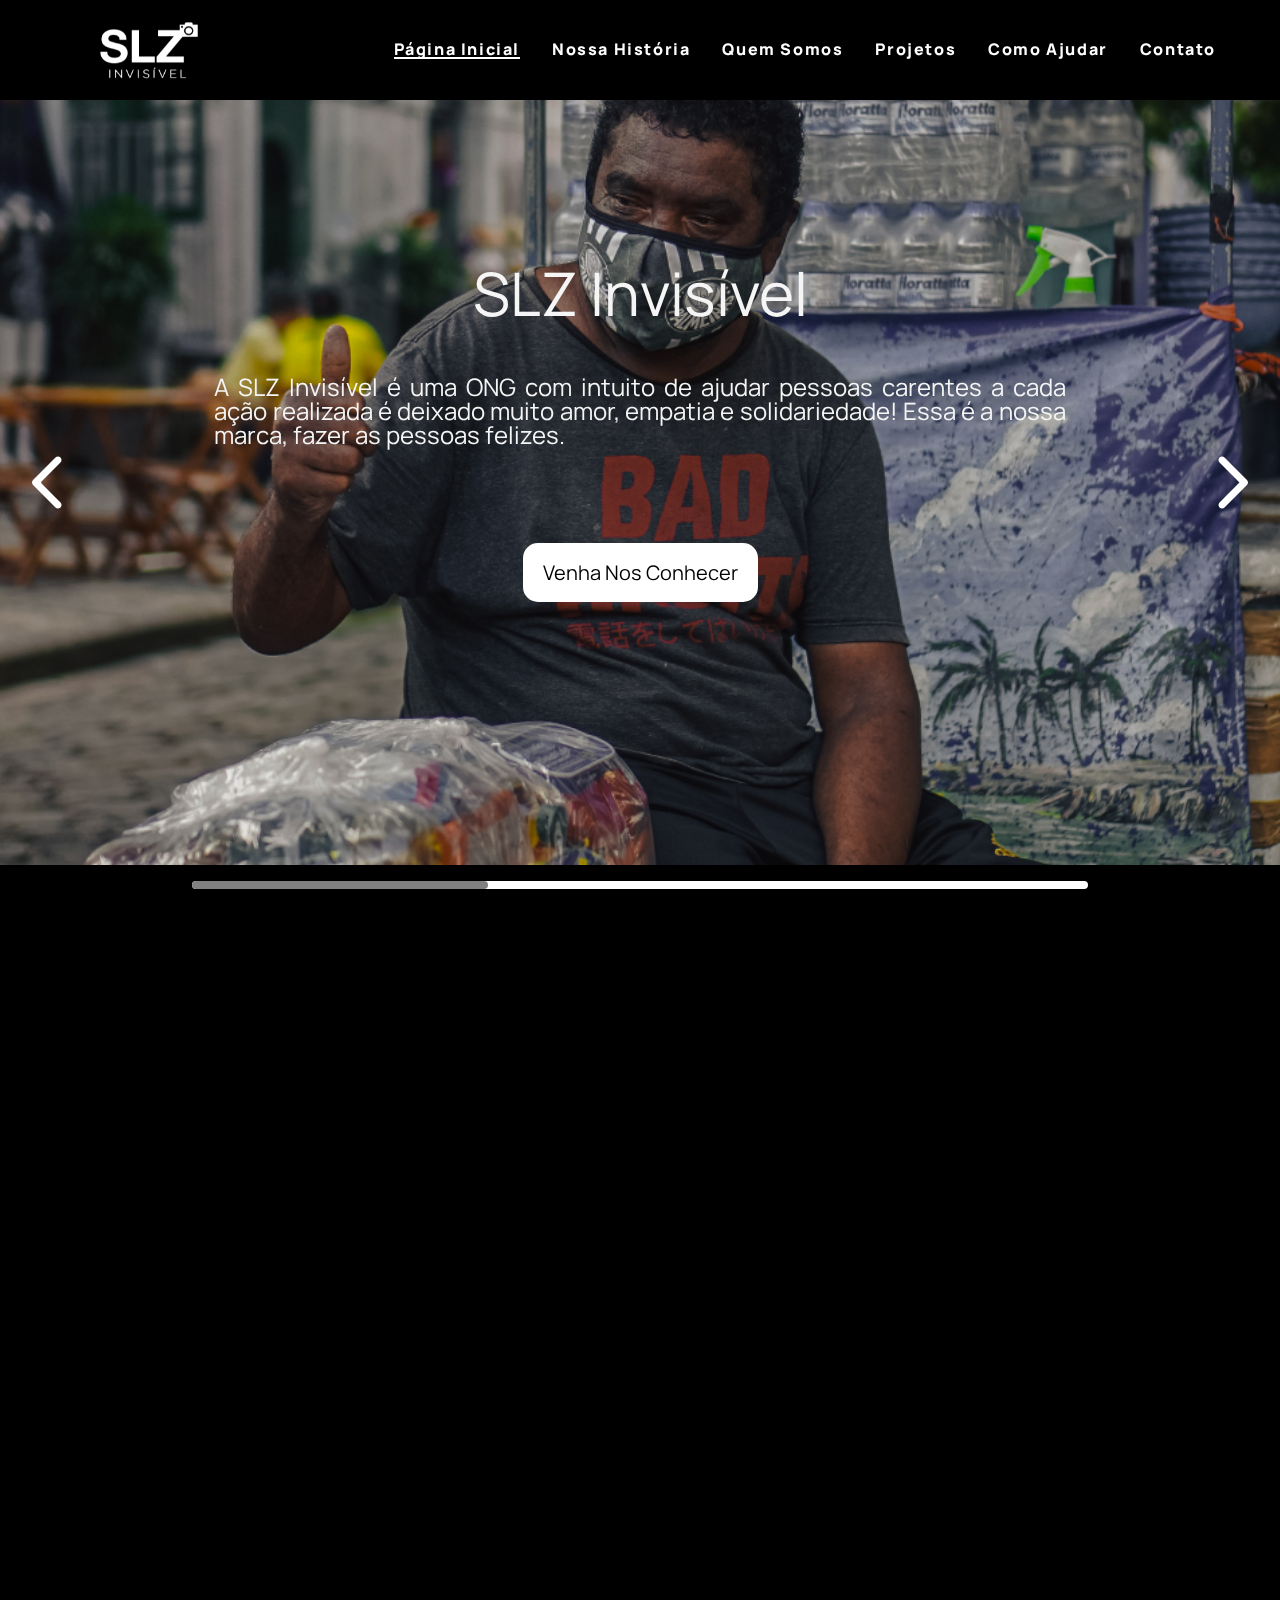
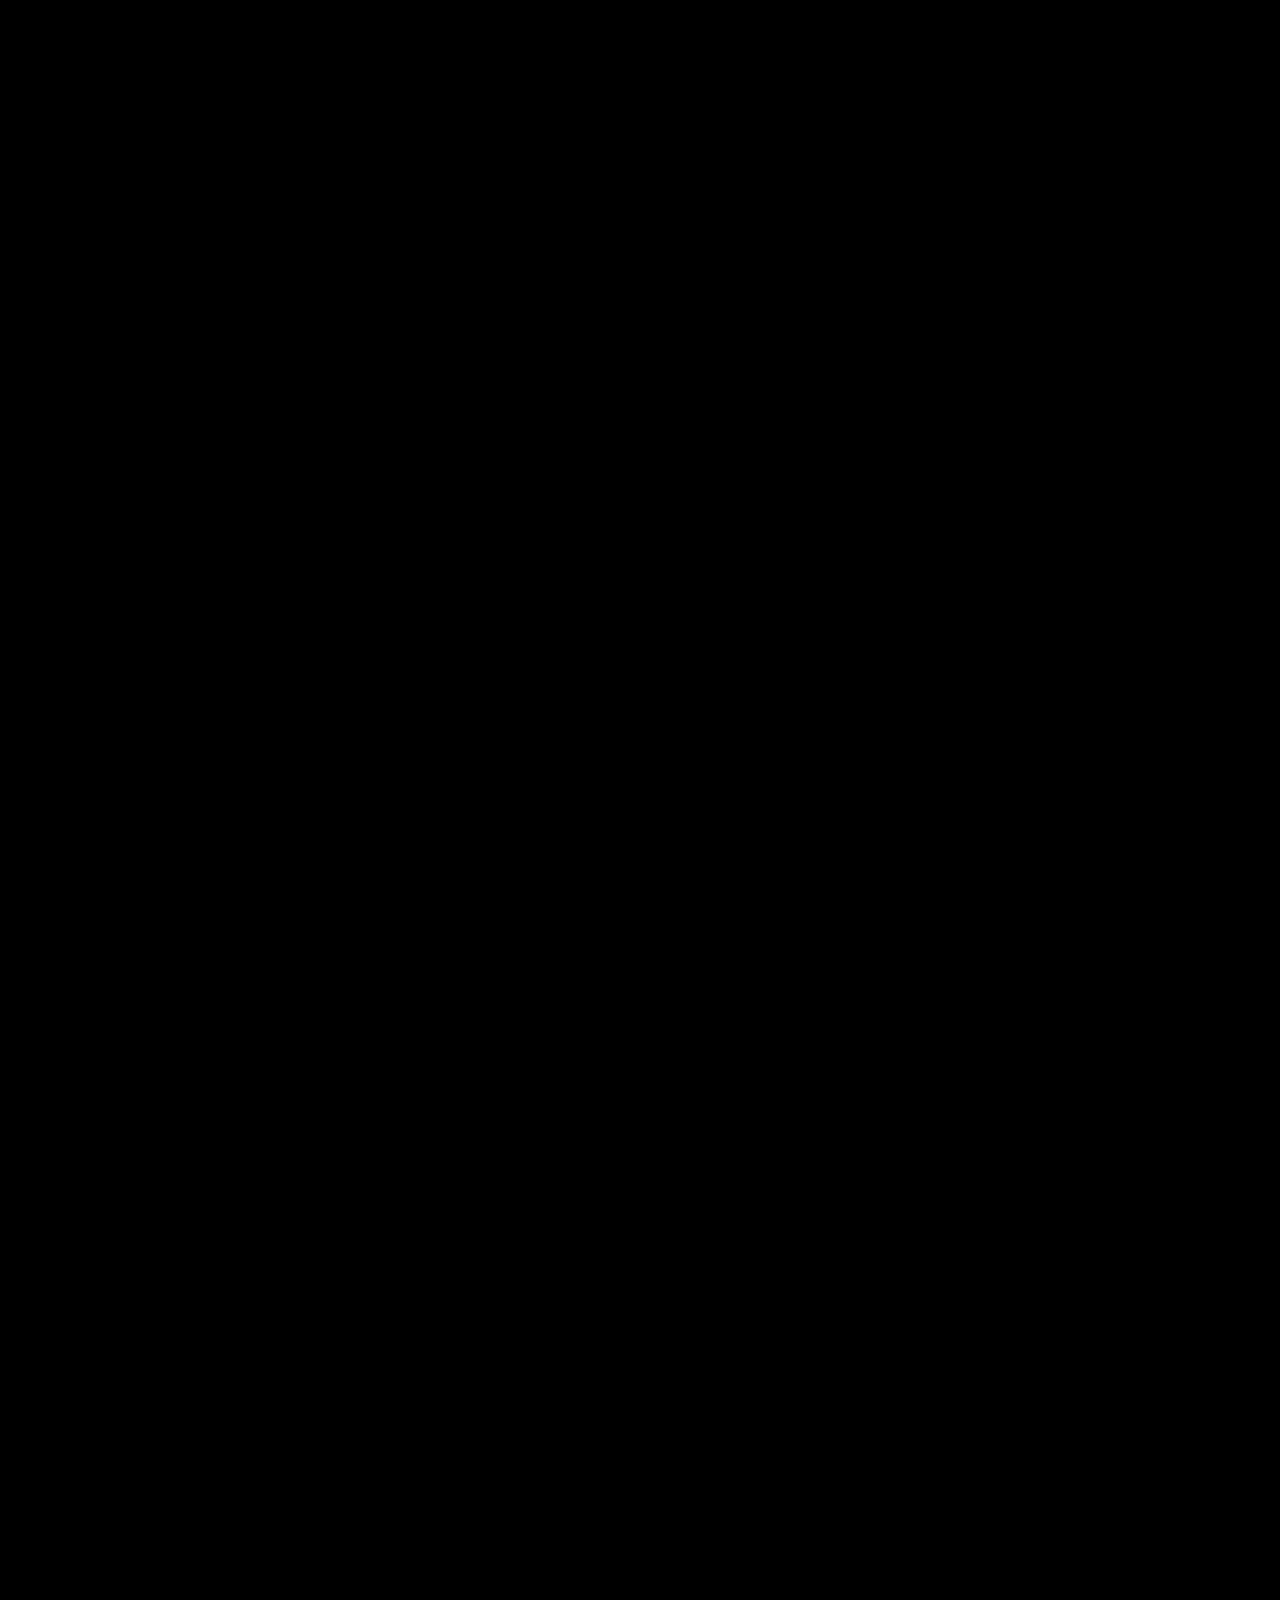
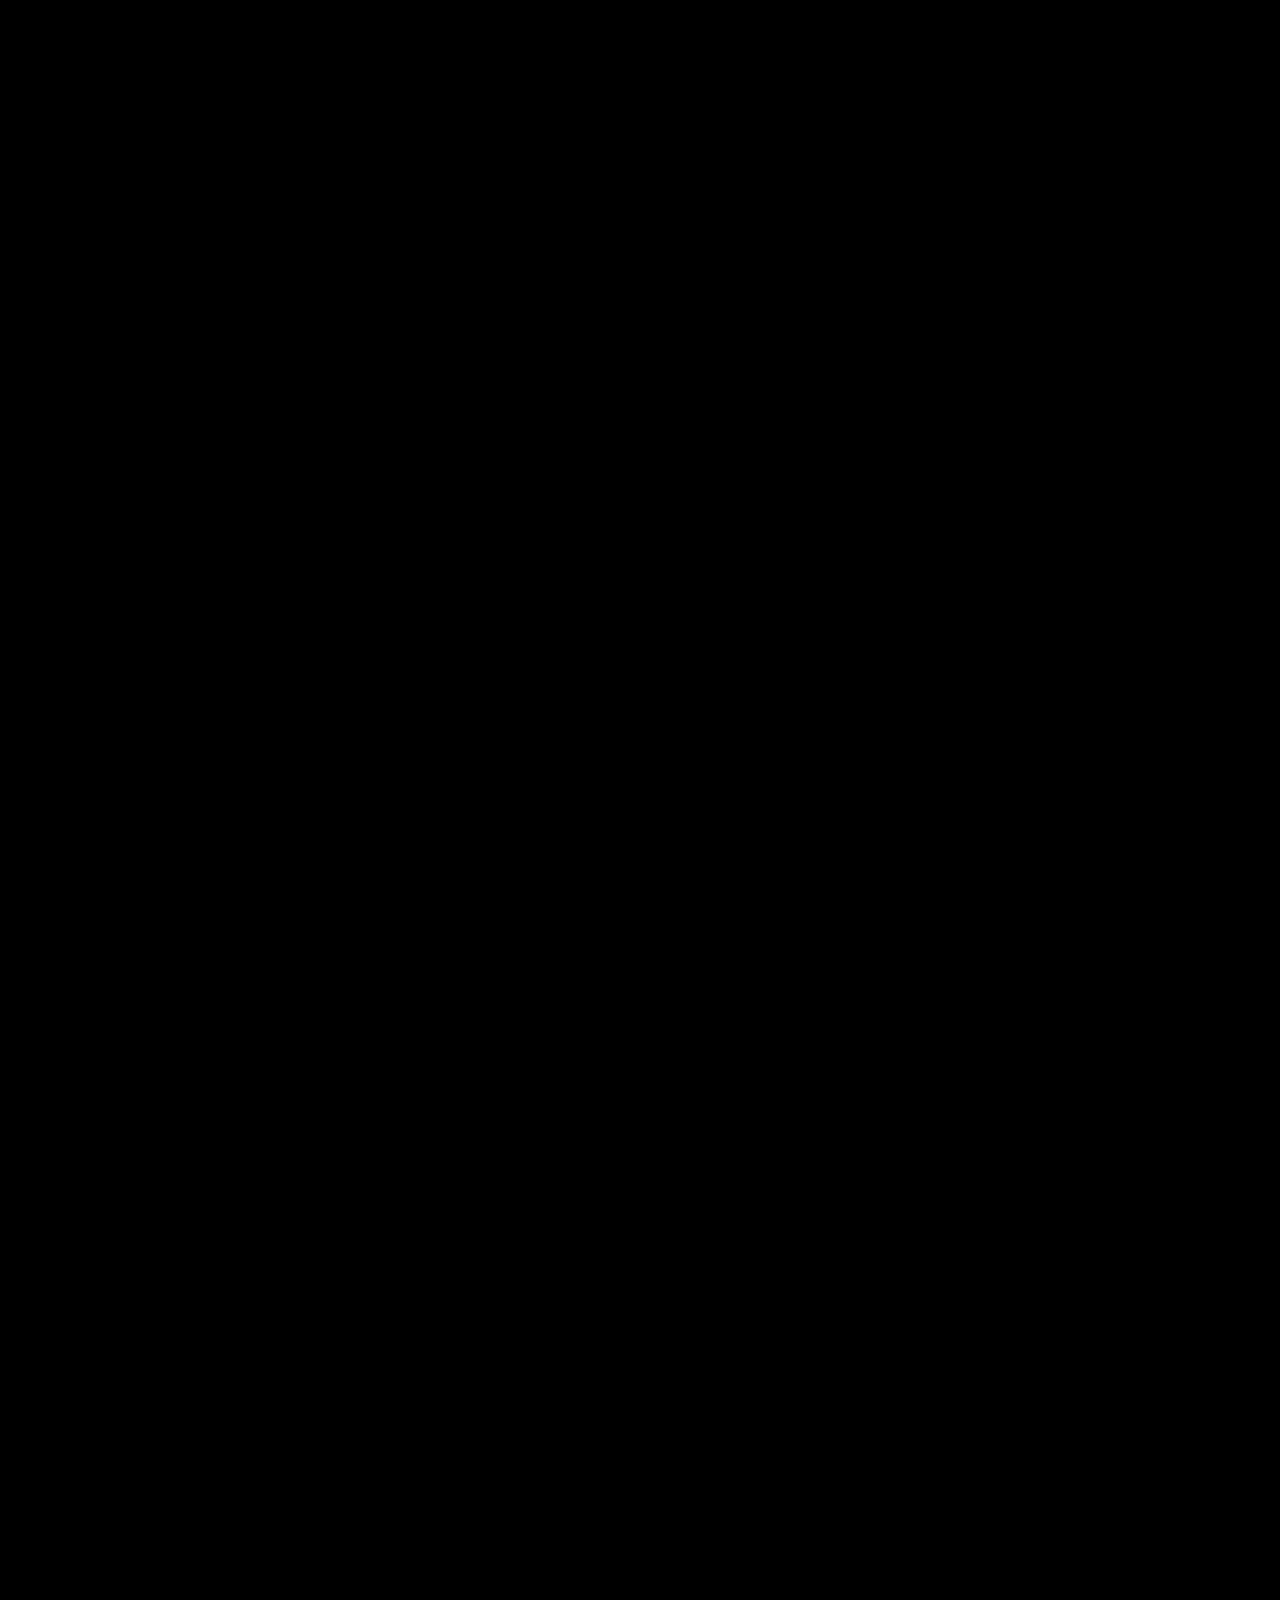
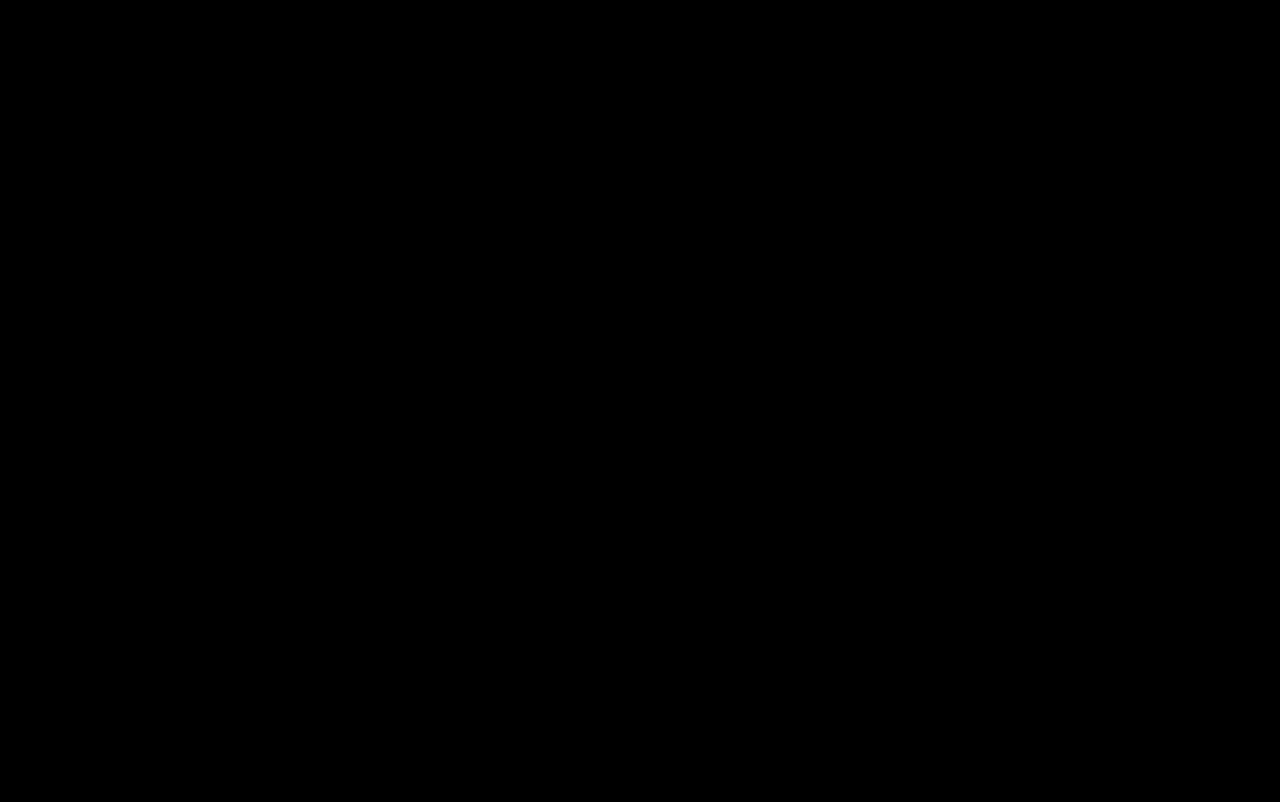
<file: index.html>
<!DOCTYPE html>
<html>

<head>
    <meta charset="UTF-8">
    <meta name="viewport" content="width=device-width, initial-scale=1, minimum-scale=1">
    <link rel="stylesheet" href="reset.css">
    <link rel="stylesheet" href="style.css">
    <link rel="preconnect" href="https://fonts.googleapis.com">
    <link rel="preconnect" href="https://fonts.gstatic.com" crossorigin>
    <link href="https://fonts.googleapis.com/css2?family=Manrope:wght@200;300;400;500;600;700;800&display=swap"
        rel="stylesheet">

    <title>SLZ Invisivel</title>
    <!-- Inserir no css função para impedir a formatação do navegador em nosso site -->
</head>

<body>

    <header class="header">
        <!-- lista de navegação no cabeçalho -->
        <div class='container-header'>
            <img class="logo" src="assets/logo-fundopreto.png " alt="São Luís Invisivel">
            <nav class="menu">
                <ul class="menu_barra">
                    <li class="menu_item selected"><a class="menu_link" href="#">Página Inicial</a></li>
                    <li class="menu_item"><a class="menu_link" href="#historia">Nossa História</a></li>
                    <li class="menu_item"><a class="menu_link" href="#quem-somos">Quem Somos</a></li>
                    <li class="menu_item"><a class="menu_link" href="#projetos">Projetos</a></li>
                    <li class="menu_item"><a class="menu_link" href="#ajudar">Como Ajudar</a></li>
                    <li class="menu_item"><a class="menu_link" href="#contato">Contato</a></li>
                </ul>
            </nav>
            <img class='menu-hamburguer' src='assets/hamburguer-menu.svg' alt='Menu Mobile'>
        </div>
    </header>

    <div class="banner" id='pagina-inicial'>
        <!-- Texto de Inicio da primeira pagina -->

        <!-- imagem de background para carrossel -->
        <img src = 'assets/seta-esquerda.svg' class = 'seta-esquerda'>

        <div class='banner_texto'>
            <h1 class="banner_titulo">SLZ Invisível</h1>


            <p class="banner_paragrafo">A SLZ Invisível é uma ONG com intuito de ajudar pessoas carentes a cada ação
                realizada é deixado muito amor, empatia e solidariedade! Essa é a nossa marca, fazer as pessoas felizes.
            </p>

            <!--botão 'Nossa Historia'  -->
            <p><a class="botao" href="#historia">Venha Nos Conhecer</a></p>
        </div>

        <img src = 'assets/seta-direita.svg' class = 'seta-direita'>
    </div>
    <!-- coloquei classe nessa divisão para o botão
    de "nossa historia" fosse direto para essa sessão -->
    <div class = 'barra-slide'>
        <div class = 'barra-progresso' id = 'barra-progresso'></div>
    </div>

    <div class = 'container-ponto'>
        <div class = 'ponto um selecionado'></div>
        <div class = 'ponto dois'></div>
        <div class = 'ponto tres'></div>
    </div>

    <div class="historia" id='historia'>
        <!-- sessão Nossa História -->


        <h2 class="historia_titulo">Nossa História</h2>
        <p class="historia_texto">O SLZ Invisível (São Luís Invisível) é uma página criada na rede social Instagram,
            com o objetivo de contar histórias de pessoas que geralmente são invisíveis no nosso cotidiano,
            mas estão sempre presentes. Na maioria das vezes, são pessoas que se encontram em situação de rua,
            ambulantes ou catadores que costumamos encontrar durante as situações cotidianas e que carregam diversas histórias e marcas.!</p>


        <!--para imagem ao lado do texto  -->
        <div class="historia_imagem"><img src="assets/imagem-historia-1.png"
                alt='Mulher sorrindo segurando uma lata de cerveja. Ao fundo se lê uma placa uma escrita "Carnaval sem catador é lixo"'>
        </div>

        <!-- 4 colunas 'mais de 100' -->
        <div class="icone">
            <div>
                <h2>Mais de 100</h2>
                <p>Pessoas Ajudadas.</p>
            </div>

            <div>
                <h2>Mais de 10</h2>
                <p>Projetos em 2020</p>
            </div>

            <div>
                <h2>Desde 2018</h2>
                <p>Ajudando aqueles que precisam</p>
            </div>

            <div>
                <h2>Mais de 20</h2>
                <p>voluntários fixos</p>
            </div>
        </div>

        <!-- imagem ao lado das 4 colunas -->
        <div class="historia_imagem1"><img src="assets/imagem-hisotira-2.jpg"
                alt='Mulher sorrindo ao receber uma cesta básica'></div>


    </div>
    <!-- imagem de divisão de páginas -->
    <div class="historia_imagem__divisao"> <img src="assets/img-trans.png"
            alt='Foto em preto e branco de uma mulher sorrindo ao receber uma sacola' style='border-radius: 0;'> </div>


    <div class='quem-somos' id='quem-somos'>


        <div class='container-quem-somos'>
            <div class='texto-quem-somos'>

                <h2>Quem somos</h2>

                <p>O SLZ Invisível quer dar rosto e fala para pessoas invisibilizadas socialmente é um dos grandes propósitos.! Será um prazer conhecer você!</p>

            </div>

            <div class='flex-quem-somos'>
                <div class='item-quem-somos'>
                    <img src="assets/DSC02142 1.png" alt=''>
                    <h2>Katerine</h2>
                    <p>Diretora executiva e responsavél pelo instagram do São Luís Invisivel</p>
                </div>

                <div class='item-quem-somos'>
                    <img src="assets/DSC02117 1.png" alt=''>
                    <h2>Lucas</h2>
                    <p>Sócio Fundador e Fotógrofo Responsável pelas fotos tiradas nas ações</p>
                </div>

                <div class='item-quem-somos'>
                    <img src="assets/DSC02084 1.png" alt=''>
                    <h2>Arthur</h2>
                    <p>Coordenador Geral e Responsável pela organização de ações</p>
                </div>
            </div>
        </div>
    </div>

    <!-- Sessão NOSSOS PROJETOS -->

    <div class='container-projetos' id='projetos'>
        <div class='texto-projetos'>
            <h2>Nossos Projetos</h2>
            <p>O SLZ Invisível tem como principal objetivo ajudar pessoas em situação de rua ou de vulnerabilidade.
                Durante o período da quarentena também ajudamos vendedores e ambulantes que foram prejudicados pela
                pandemia.</p>
        </div>
        <!-- imagem que provavelmente será uma galeria de img's responsive -->
        <!-- texto abaixo da imagem -->
            <div class = 'container-carousel'>
                <div class='card-projeto carousel-0'>
                    <img src="assets/IMG_4408 1.png"
                        alt='Homem sorrindo e segurando uma sacola de latinhas, ao fundo pessoas festejam o carnaval '>
                    <h3>Projeto Carnaval Invisivel</h3>
                    <p>O Carnaval é a época que todos vão às ruas festejar e comemorar com muita folia, mas esse ano, em São Luís, não só brincantes, mas centenas de catadores também se divertiram e ajudaram a não só deixar as ruas mais limpinhas, mas a melhorar a renda de várias famílias.
                        -
                        Valeu pessoal! Ano que vem estamos juntos de novo e com certeza nossos carnavais tirarão várias pessoas da invisibilidade.</p>
                </div>

                <div class='card-projeto carousel-1'>
                    <img src="assets/DSC02079 1.png"
                        alt='Homem sorrindo e segurando uma sacola de latinhas, ao fundo pessoas festejam o carnaval '>
                    <h3>Projeto São João Invisível</h3>
                    <p>Apresentamos dona Socorro, 73 anos, tem sua loja no centro histórico há 20 anos. Assim como muitos vendedores, sentiu o impacto de mais um ano sem o São João. Época em que o centro fica tomado de turistas, e as vendas costumam aumentar. Para que a nossa campanha alcance verdadeiramente quem tanto precisa, te convidamos a transformar toda a nostalgia que sentimos das festanças juninas, em ação na vida dessas pessoas como a dona Socorro.</p>
                </div>

                <div class='card-projeto carousel-2'>
                    <img src="assets/_MG_5254 1.png"
                        alt='Homem sorrindo e segurando uma sacola de latinhas, ao fundo pessoas festejam o carnaval '>
                    <h3>Projeto Junho Solidário</h3>
                    <p>Durante o mês de Junho, estaremos recebendo doações. Assim, os kits serão montados e distribuídos para as pessoas em situação de rua. Você pode somar com a campanha Junho Solidário doando materiais de higiene, roupas ou financeiramente.</p>
                </div>
                <img src = 'assets/seta-direita.svg' class = 'seta-direita-carousel' id ='seta-carousel-direita'>
        </div>

    </div>

    <div class='como-ajudar' id='ajudar'>
        <div class='container-ajudar'>
            <div class='texto-ajudar'>
                <h2>Como Ajudar</h2>
                <p>Se interessou por nossa causa e quer nos ajudar? Fantastico! Sua ajuda vai ser muito importante
                    pra gente! Aqui vão algumas formas que você pode nos ajudar!</p>
            </div>
            <!-- 3 blocos com informações 'saiba mais' -->
            <div class='flex-ajudar'>
                <div class='card-ajudar'>
                    <div class='moldura-icone-ajudar'><img src='assets/hand.svg' alt='icone de duas mãos se apertando'>
                    </div>
                    <h3>Seja um voluntário!</h3>
                    <p>Que tal se voluntariar e participar das nossas ações sociais? Se interessou? Acesse o link aí
                        embaixo!</p>
                    <!--botão 'Saiba Mais'  -->
                    <a href="https://www.instagram.com/slzinvisivel/">Saiba Mais</a>
                </div>

                <div class='card-ajudar'>
                    <div class='moldura-icone-ajudar'><img src='assets/talk.svg' alt='icone de uma caixa de dialogo'>
                    </div>
                    <h3>Divulgue a gente!</h3>
                    <p>Uma forma de ajudar a gente a alcançar mais pessoas é nos divulgando, acesse
                        saiba mais!</p>
                    <!--botão 'Saiba Mais'  -->
                    <a href="https://www.instagram.com/slzinvisivel/">Saiba Mais</a>
                </div>

                <div class='card-ajudar'>
                    <div class='moldura-icone-ajudar'><img src='assets/help.svg'
                            alt='icone de uma mão eum símbolo da saúde '></div>
                    <h3>Faça doações!</h3>
                    <p>Doações sempre são bem vindas! Seja roupas, cestas básicas, brinquedos, nós aceitamos e usaremos
                        pra ajudar alguém </p>
                    <!--botão 'Saiba Mais'  -->
                    <a href="https://www.instagram.com/slzinvisivel/">Saiba Mais</a>
                </div>
            </div>
        </div>
    </div>
    <div class="container-contato" id='contato'>
        <div class='item-flex-contato-1'>
            <div class='texto-contato'>
                <h2>Contato</h2>
                <p>Agora que você conheceu nossa historia e nossos projetos, que tal entrar em contanto conosco? Aqui
                    estão algumas maneiras de falar com a gente!</p>
            </div>
            <div>

                <!--Endereços-->
                <div>
                    <ul class='flex-link-contato'>
                        <li>
                            <span><img src='assets/instagram-brands.svg' alt='Icone do Instagram'></span><a
                                href='https://www.instagram.com/slzinvisivel/'>Instagram
                            </a>
                        </li>
                        <li>
                            <span><img src='assets/linkedin-brands.svg' alt='Icone do Linkedin'></span><a
                                href='https://www.instagram.com/slzinvisivel/'>Linkedin
                            </a>
                        </li>

                        <li>
                            <span><img src='assets/facebook-brands.svg' alt='Icone Facebook'></span><a
                                href='https://www.instagram.com/slzinvisivel/'>Facebook
                            </a>
                        </li>

                        <li>
                            <span><img src='assets/whatsapp-brands.svg' alt='icone Whatsapp'></span><a
                                href='https://www.instagram.com/slzinvisivel/'>WhatsApp
                        </li>
                    </ul>
                </div>
            </div>
        </div>
        <!-- formulario ao lado dos contatos e endereços -->
        <div>
            <form action="#" class='flex-form'>

                <!-- coloquei algumas clsses, mas vocês podem renomear da forma que preferirem -->

                <input type="email" id="email" class="input-padrao" required placeholder="Email">

                <textarea cols="50" rows="20" id="mensagem" class="input-padrao" placeholder=" escrever mensagem"
                    required></textarea>

                <button type="submit" class='butao-enviar'>Enviar</button>
        </div>
        </form>
    </div>
    </div>
    </div>
    <!-- rodapé da página -->

    <footer>
        <!-- credito aos desenvolvedores do site abaixo do formulário e endereços -->
        <div>
            </a>
            <span>Desenvolvedores do site: Igor Lima, Johnny Lima,  Karla Mendes, Lilia Rosa, Mateus Barros e Omar Belchior</span>
        </div>
        <script src='script.js'></script>
    </footer>

</body>
</file>
<file: style.css>
html,
body {
  height: 100%;
  overflow-x: hidden;
  scroll-behavior: smooth;
}

body {
  background-color: black;
  color: rgb(245, 245, 245);
  font-family: Manrope;
  font-style: normal;
}

img {
  width: 100%;
}

.header {
  display: flex;
  justify-content: space-between;
  align-items: center;
  height: 100px;
}

.container-header {
  display: flex;
  width: 90%;
  margin: 0 auto;
  align-items: center;
  justify-content: space-between;
}

.logo {
  width: 170px;
  z-index: -1;
}

.menu_barra {
  display: flex;
  justify-content: space-between;
  margin: 0;
  gap: 2em;
}

.menu_item {
  font-family: Manrope;
  font-style: normal;
  font-weight: 800;
  font-size: 16px;
  letter-spacing: 0.1em;
  border-bottom: 2px solid transparent;
  transition: 0.3s;
}

.menu_item:hover {
  border-bottom: 2px solid white;
}
.selected {
  border-bottom: 2px solid white;
}

.menu-hamburguer {
  display: none;
}

.menu_link {
  color: #ffffff;
  text-decoration: none;
}

.banner {
  background-image: url('assets/banner-1.jpg');
  height: 85%;
  background-repeat: no-repeat;
  background-position: center;
  background-size: cover;
  display: flex;
  align-items: center;
  padding: 0 2em;
}

.banner.banner-centro {
  background-image: url('assets/foto-banner-center.png');
}

.banner.banner-end {
  background-image: url('assets/foto-banner-end.png');
}
.banner_titulo {
  font-size: 60px;
}

.banner_texto {
  display: flex;
  flex-direction: column;
  gap: 7em;
  width: 70%;
  text-align: justify;
  margin: 0 auto;
  align-items: center;
}

.banner_texto > h1 {
  text-align: center;
  margin-top: -2em;
  margin-bottom: -1em;
}

.banner_texto > p {
  font-size: 24px;
  font-weight: semibold;
}

.botao {
  padding: 0.8em 1em;
  text-decoration: none;
  background-color: white;
  color: black;
  border-radius: 15px;
  font-size: 20px;
  transition: 0.2s;
}

.botao:hover {
  background-color: #000000;
  color: white;
}

.barra-slide {
  width: 70%;
  background-color: rgb(255, 255, 255);
  height: 08px;
  margin: 0 auto;
  margin-top: 1em;
  border-radius: 15px;
  display: flex;
  transition: 1s;
}

.seta-esquerda {
  width: 30px;
  cursor: pointer;
}

.seta-direita {
  width: 30px;
  cursor: pointer;
}

.seta-direita-carousel {
  width: 30px;
  cursor: pointer;
}
.barra-progresso {
  width: 33%;
  height: 100%;
  background-color: rgb(128, 128, 128);
  border-radius: 15px;
}

.quem-somos {
  background-color: #ffffff;
  margin-top: 3em;
  color: black;
  padding: 3em 0;
}
.texto-quem-somos {
  width: 45%;
  text-align: justify;
  display: flex;
  flex-direction: column;
  gap: 2em;
}

.texto-quem-somos > h2 {
  text-decoration: underline;
  font-size: 2em;
}
.container-quem-somos {
  max-width: 1800px;
  width: 90%;
  margin: 0 auto;
  display: flex;
  flex-direction: column;
  justify-content: center;
  gap: 7em;
}

.container-ponto {
  display: none;
}

.flex-quem-somos {
  display: flex;
  justify-content: space-between;
  gap: 1em;
  margin-bottom: 5em;
}

.item-quem-somos {
  display: flex;
  align-items: center;
  flex-direction: column;
  gap: 1em;
  width: 100%;
}
.item-quem-somos > img {
  width: 80%;
}

.item-quem-somos > h2 {
  font-weight: 700;
}

.item-quem-somos > p {
  width: 90%;
}

.container-projetos {
  max-width: 1800px;
  width: 90%;
  margin: 4em auto;
}

.texto-projetos {
  margin-bottom: 6em;
  width: 45%;
  text-align: justify;
  display: flex;
  flex-direction: column;
  gap: 2em;
}

.texto-projetos > h2 {
  font-size: 2em;
  text-decoration: underline;
}

.container-carousel {
  position: relative;
  display: flex;
  justify-content: flex-end;
  gap: 1em;
  padding: 20em 0;
}

.card-projeto {
  width: 70%;
  max-width: 700px;
  display: flex;
  flex-direction: column;
  gap: 2em;
  text-align: justify;
  transition: 1.5s;
}

.card-projeto.card-show {
  top: 0;
  right: 0;
  position: absolute;
  top: 50%;
  left: 50%;
  /* bring your own prefixes */
  transform: translate(-50%, -50%);
}

.carousel-0 {
  position: absolute;
  top: 50%;
  left: 50%;
  /* bring your own prefixes */
  transform: translate(-50%, -50%);
}

.card-projeto.card-hide {
  left: 10000px;
  position: absolute;
}

.carousel-1 {
  position: absolute;
  left: -10000px;
  top: 0;
}

.carousel-2 {
  position: absolute;
  left: -10000px;
  top: 0;
}

.card-projeto > h3 {
  text-align: center;
  text-decoration: underline;
  font-size: 24px;
}

.como-ajudar {
  background-color: #ffffff;
  color: black;
  padding: 3em 0;
}

.container-ajudar {
  width: 90%;
  margin: 0 auto;
  max-width: 1800px;
}

.texto-ajudar {
  width: 45%;
  display: flex;
  flex-direction: column;
  gap: 2em;
  text-align: justify;
}

.texto-ajudar > h2 {
  font-size: 2em;
  text-decoration: underline;
}
.card-ajudar {
  display: flex;
  flex-direction: column;
  width: 25%;
  gap: 3em;
  padding: 2em 1em;
  background-color: rgb(216, 215, 215);
  flex-grow: -1;
  align-items: center;
  border-radius: 15px;
}

.card-ajudar > p {
  text-align: justify;
}

.card-ajudar > h3 {
  text-align: center;
  font-size: 24px;
  font-weight: 900;
}

.card-ajudar > a {
  padding: 1em 2em;
  background-color: black;
  text-decoration: none;
  color: #ffffff;
  border-radius: 15px;
  transition: 0.2s;
}

.card-ajudar > a:hover {
  background-color: #ffffff;
  color: black;
}

.flex-ajudar {
  margin: 3em 0;
  display: flex;
  justify-content: space-between;
}

.moldura-icone-ajudar {
  background-color: black;
  height: 70px;
  width: 70px;
  border-radius: 50%;
  display: flex;
  align-items: center;
  justify-content: center;
}

.moldura-icone-ajudar > img {
  width: 70%;
}
.container-contato {
  display: flex;
  width: 90%;
  max-width: 1800px;
  margin: 0 auto;
  padding: 3em 0;
  justify-content: space-between;
}

.texto-contato {
  width: 70%;
  display: flex;
  gap: 2em;
  flex-direction: column;
  text-align: justify;
}

.texto-contato > h2 {
  font-size: 2em;
  text-decoration: underline;
}

.item-flex-contato-1 {
  display: flex;
  flex-direction: column;
  gap: 3em;
}

.flex-link-contato {
  display: flex;
  flex-direction: column;
  gap: 1em;
}

.flex-link-contato > li {
  display: flex;
  align-items: center;
  gap: 1em;
}

.flex-link-contato > li > span > img {
  background-color: white;
  width: 25px;
  border-radius: 10px;
}

.flex-link-contato > li > a {
  text-decoration: none;
  color: white;
  font-size: 20px;
}

.flex-link-contato > li > span {
  background-color: white;
  width: 40px;
  height: 40px;
  border-radius: 50%;
  display: flex;
  align-items: center;
  justify-content: center;
}

input {
  border: none;
  width: 100%;
  padding: 1em 0em;
  border-radius: 15px;
  margin-bottom: 2em;
}

textarea {
  border: none;
  border-radius: 15px;
}

.butao-enviar {
  padding: 1em 4em;
  border: 0;
  margin-top: 1em;
  align-self: flex-end;
  background: #ffffff;
  border-radius: 15px;
}

.flex-form {
  display: flex;
  flex-direction: column;
}

footer {
  display: flex;
  padding: 3em;
  align-items: center;
  justify-content: center;
  border-top: solid 1px white;
}
@media only screen and (min-device-width: 0px) {
  .historia {
    display: grid;
    grid-template-columns: 1fr;
    gap: 10px;
    padding-left: 0;
  }

  .historia_titulo {
    text-align: center;
    font-size: 1.3rem;
    margin: 1rem;
    text-decoration: underline;
    font-size: 2em;
  }
  .historia_texto {
    text-align: left;
    font-size: 1.1rem;
    margin: 0 1rem 1rem 1rem;
    grid-row: 3/4;
  }
  .historia_imagem {
    grid-row: 2;
    margin: 0 1rem;
  }

  .historia_imagem > img {
    border-radius: 15px;
  }

  .historia_imagem1 {
    margin: 0 1rem;
  }

  .historia_imagem1 > img {
    border-radius: 15px;
  }
  .historia_imagem__divisao {
    margin: 4em 0;
    margin-bottom: -3.2em;
  }
  .icone {
    display: grid;
    grid-template-columns: 1fr 1fr;
    gap: 40px;
    text-align: center;
    justify-content: center;
    align-items: center;
    font-size: 1rem;
    margin: 25px 10px;
    grid-row: 5/6;
  }

  .icone > div > h2 {
    text-decoration: underline;
  }
}

@media screen and (min-width: 720px) {
  .historia {
    display: grid;
    grid-template-columns: 1fr 1fr;
    gap: 10px;
    margin: 150px auto;
    padding-left: 3em;
    max-width: 1800px;
  }
  .historia_titulo {
    text-align: left;
    text-decoration: underline;
    grid-row: 1;
  }
  .historia_texto {
    grid-column: 1;
    grid-row: 2;
  }
  .historia_imagem {
    grid-column: 2;
    grid-row: 1/3;
    margin-top: 1rem;
    width: 100%;
  }
  .historia_imagem1 {
    grid-column: 2;
    grid-row: 3;
    width: 100%;
    margin-top: 2em;
  }
  .historia_imagem__divisao {
    width: 100%;
    margin: 3em 0;
    margin-bottom: -3.2em;
  }

  .icone {
    display: grid;
    grid-template-columns: 1fr 1fr;
    text-align: center;
    grid-row: 3/4;
  }

  .icone > div > h2 {
    border-bottom: 2px solid rgb(255, 255, 255);
    width: 120px;
  }

  .icone > div > p {
    font-size: 16px;
    font-weight: lighter;
  }
}

@media screen and (min-width: 1024px) {
  .historia_texto {
    font-size: 1.2rem;
  }
  .icone {
    font-size: 1.2rem;
    text-align: left;
  }
}

@media only screen and (max-width: 700px) {
  .menu {
    position: absolute;
    transition: 1s;
    display: flex;
    right: 1000px;
    top: 90px;
    flex-direction: column;
  }

  body.show {
    overflow-x: hidden;
    overflow-y: hidden;
  }

  .menu.show {
    right: 0;
    bottom: 0;
  }
  .menu-hamburguer {
    display: block;
    width: 40px;
    margin-right: 2em;
    cursor: pointer;
  }

  .menu_barra {
    display: flex;
    flex-direction: column;
    justify-content: flex-start;
    background-color: black;
    height: 100vh;
    width: 100vw;
    gap: 3em;
    padding: 2em 0;
  }

  .texto-quem-somos {
    width: 100%;
  }

  .texto-quem-somos > h2 {
    text-align: center;
  }

  .flex-quem-somos {
    flex-direction: column;
    width: 100%;
    justify-content: center;
    align-items: center;
    gap: 5em;
  }

  .texto-projetos {
    width: 100%;
  }

  .texto-projetos > h2 {
    text-align: center;
  }

  .card-projeto {
    width: 100%;
  }

  .texto-ajudar {
    width: 100%;
  }

  .texto-ajudar > h2 {
    text-align: center;
  }

  .flex-ajudar {
    flex-direction: column;
    gap: 2em;
    align-items: center;
  }

  .card-ajudar {
    width: 90%;
  }

  .card-ajudar > a {
    width: 40%;
    text-align: center;
  }

  .container-contato {
    flex-direction: column;
    align-items: center;
    gap: 2em;
  }

  .texto-contato {
    width: 100%;
  }
  .item-flex-contato-1 {
    width: 100%;
  }
  .texto-contato > h2 {
    text-align: center;
  }

  .flex-link-contato {
    display: flex;
    flex-direction: row;
    flex-wrap: wrap;
    align-items: center;
    justify-content: center;
  }
  .banner {
    padding: 0;
  }
  .banner_texto {
    gap: 3em;
  }
  .banner_texto > h1 {
    margin: 0;
  }

  .seta-direita {
    display: none;
  }

  .seta-esquerda {
    display: none;
  }
  input {
    width: 80%;
    margin: 1em auto;
  }

  textarea {
    width: 80%;
    margin: 0 auto;
  }

  .banner.banner-end {
    background-image: url('assets/foto-banner-end-mobile.png');
  }
  .container-projetos {
    padding: 4em 0;
  }
  .container-carousel {
    display: flex;
    flex-direction: column;
    margin-top: -6em;
  }

  .container-carousel > img {
    align-self: flex-end;
    position: relative;
    top: 350px;
  }

  .barra-slide {
    display: none;
  }

  .container-ponto {
    display: flex;
    width: 33%;
    margin: 0 auto;
    justify-content: space-between;
  }

  .ponto {
    margin: 2em 0;
    width: 20px;
    height: 20px;
    cursor: pointer;
    background-color: rgb(128, 128, 128);
    border-radius: 50%;
  }

  .selecionado {
    background-color: white;
  }
}
</file>
